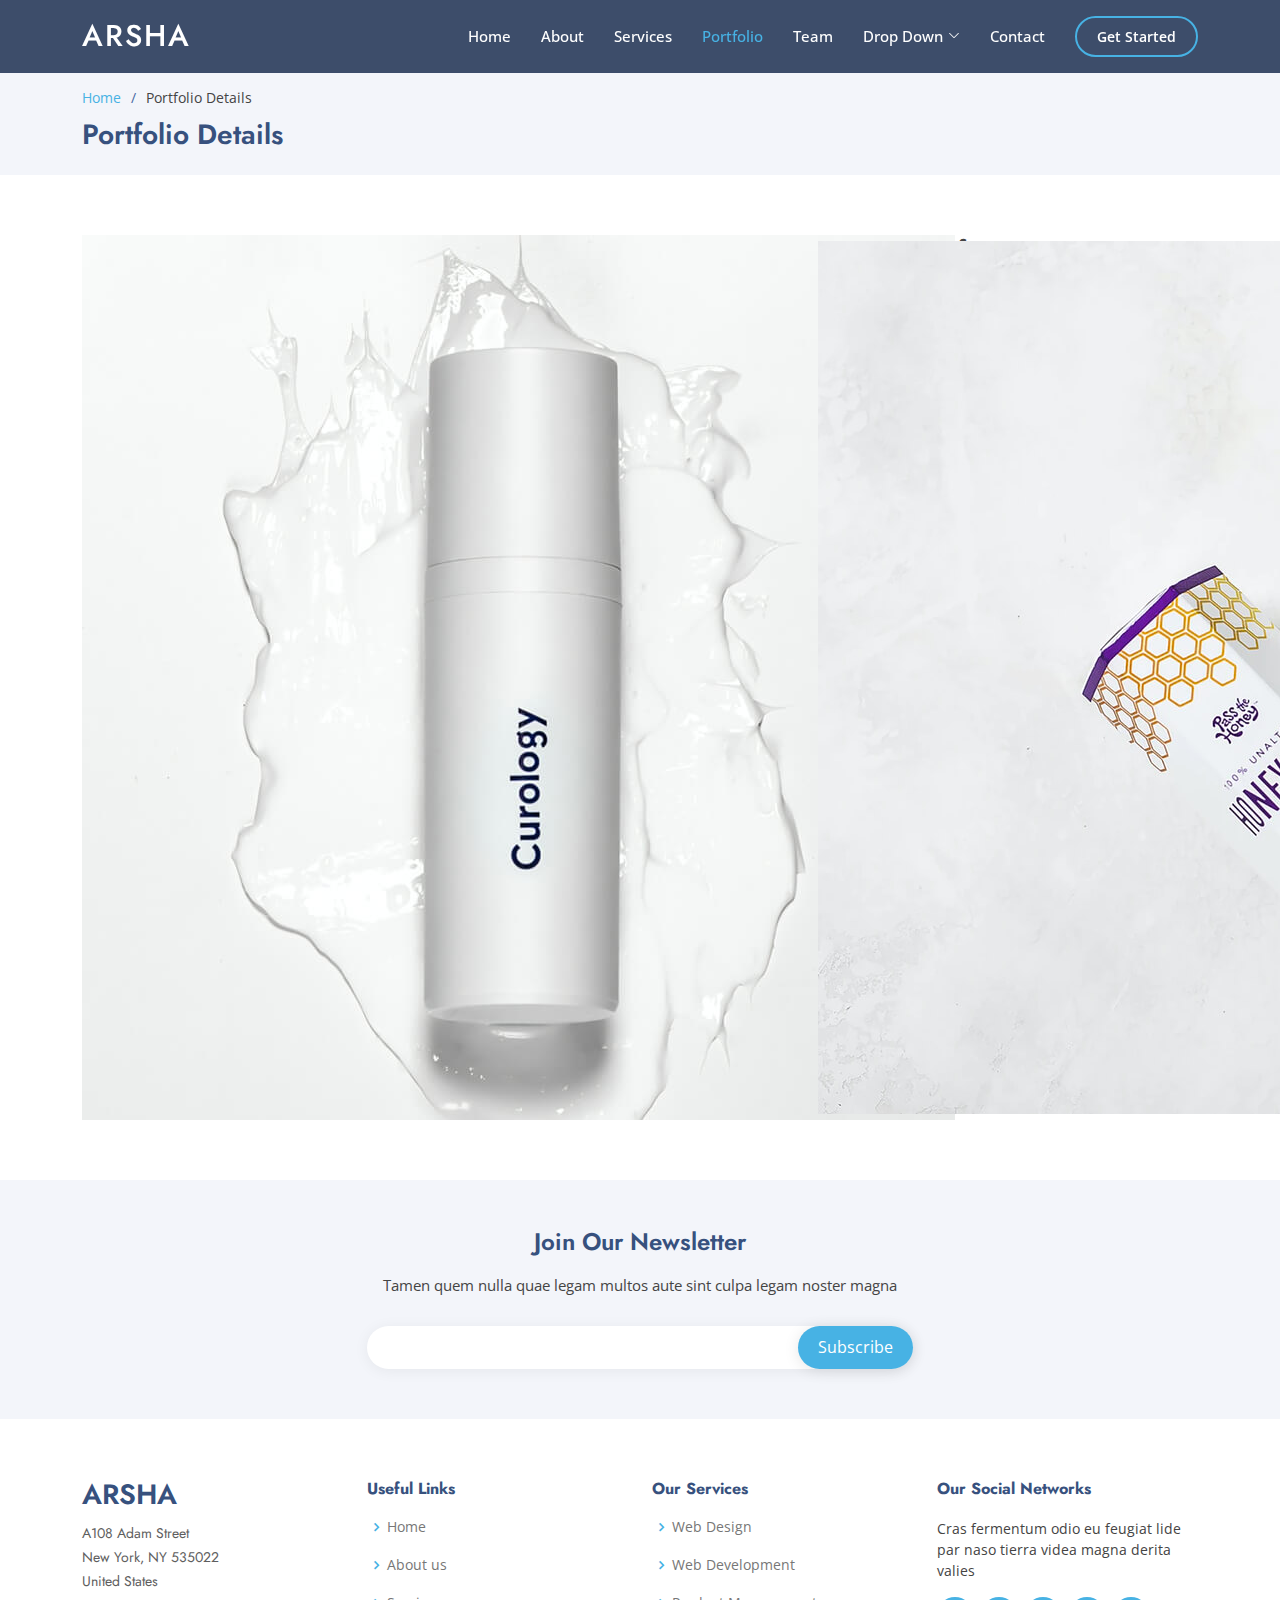
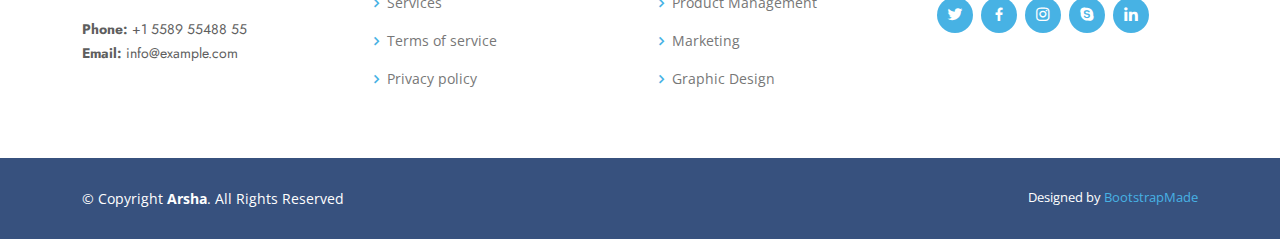
<file: portfolio-details.html>
<!DOCTYPE html>
<html lang="en">

<head>
  <meta charset="utf-8">
  <meta content="width=device-width, initial-scale=1.0" name="viewport">

  <title>Portfolio Details - Arsha Bootstrap Template</title>
  <meta content="" name="description">
  <meta content="" name="keywords">

  <!-- Favicons -->
  <link href="assets/img/favicon.png" rel="icon">
  <link href="assets/img/apple-touch-icon.png" rel="apple-touch-icon">

  <!-- Google Fonts -->
  <link href="https://fonts.googleapis.com/css?family=Open+Sans:300,300i,400,400i,600,600i,700,700i|Jost:300,300i,400,400i,500,500i,600,600i,700,700i|Poppins:300,300i,400,400i,500,500i,600,600i,700,700i" rel="stylesheet">

  <!-- Vendor CSS Files -->
  <link href="assets/vendor/aos/aos.css" rel="stylesheet">
  <link href="assets/vendor/bootstrap/css/bootstrap.min.css" rel="stylesheet">
  <link href="assets/vendor/bootstrap-icons/bootstrap-icons.css" rel="stylesheet">
  <link href="assets/vendor/boxicons/css/boxicons.min.css" rel="stylesheet">
  <link href="assets/vendor/glightbox/css/glightbox.min.css" rel="stylesheet">
  <link href="assets/vendor/remixicon/remixicon.css" rel="stylesheet">
  <link href="assets/vendor/swiper/swiper-bundle.min.css" rel="stylesheet">

  <!-- Template Main CSS File -->
  <link href="assets/css/style.css" rel="stylesheet">

  <!-- =======================================================
  * Template Name: Arsha - v4.4.0
  * Template URL: https://bootstrapmade.com/arsha-free-bootstrap-html-template-corporate/
  * Author: BootstrapMade.com
  * License: https://bootstrapmade.com/license/
  ======================================================== -->
</head>

<body>

  <!-- ======= Header ======= -->
  <header id="header" class="fixed-top header-inner-pages">
    <div class="container d-flex align-items-center">

      <h1 class="logo me-auto"><a href="index.html">Arsha</a></h1>
      <!-- Uncomment below if you prefer to use an image logo -->
      <!-- <a href="index.html" class="logo me-auto"><img src="assets/img/logo.png" alt="" class="img-fluid"></a>-->

      <nav id="navbar" class="navbar">
        <ul>
          <li><a class="nav-link scrollto " href="#hero">Home</a></li>
          <li><a class="nav-link scrollto" href="#about">About</a></li>
          <li><a class="nav-link scrollto" href="#services">Services</a></li>
          <li><a class="nav-link  active scrollto" href="#portfolio">Portfolio</a></li>
          <li><a class="nav-link scrollto" href="#team">Team</a></li>
          <li class="dropdown"><a href="#"><span>Drop Down</span> <i class="bi bi-chevron-down"></i></a>
            <ul>
              <li><a href="#">Drop Down 1</a></li>
              <li class="dropdown"><a href="#"><span>Deep Drop Down</span> <i class="bi bi-chevron-right"></i></a>
                <ul>
                  <li><a href="#">Deep Drop Down 1</a></li>
                  <li><a href="#">Deep Drop Down 2</a></li>
                  <li><a href="#">Deep Drop Down 3</a></li>
                  <li><a href="#">Deep Drop Down 4</a></li>
                  <li><a href="#">Deep Drop Down 5</a></li>
                </ul>
              </li>
              <li><a href="#">Drop Down 2</a></li>
              <li><a href="#">Drop Down 3</a></li>
              <li><a href="#">Drop Down 4</a></li>
            </ul>
          </li>
          <li><a class="nav-link scrollto" href="#contact">Contact</a></li>
          <li><a class="getstarted scrollto" href="#about">Get Started</a></li>
        </ul>
        <i class="bi bi-list mobile-nav-toggle"></i>
      </nav><!-- .navbar -->

    </div>
  </header><!-- End Header -->

  <main id="main">

    <!-- ======= Breadcrumbs ======= -->
    <section id="breadcrumbs" class="breadcrumbs">
      <div class="container">

        <ol>
          <li><a href="index.html">Home</a></li>
          <li>Portfolio Details</li>
        </ol>
        <h2>Portfolio Details</h2>

      </div>
    </section><!-- End Breadcrumbs -->

    <!-- ======= Portfolio Details Section ======= -->
    <section id="portfolio-details" class="portfolio-details">
      <div class="container">

        <div class="row gy-4">

          <div class="col-lg-8">
            <div class="portfolio-details-slider swiper-container">
              <div class="swiper-wrapper align-items-center">

                <div class="swiper-slide">
                  <img src="assets/img/portfolio/portfolio-1.jpg" alt="">
                </div>

                <div class="swiper-slide">
                  <img src="assets/img/portfolio/portfolio-2.jpg" alt="">
                </div>

                <div class="swiper-slide">
                  <img src="assets/img/portfolio/portfolio-3.jpg" alt="">
                </div>

              </div>
              <div class="swiper-pagination"></div>
            </div>
          </div>

          <div class="col-lg-4">
            <div class="portfolio-info">
              <h3>Project information</h3>
              <ul>
                <li><strong>Category</strong>: Web design</li>
                <li><strong>Client</strong>: ASU Company</li>
                <li><strong>Project date</strong>: 01 March, 2020</li>
                <li><strong>Project URL</strong>: <a href="#">www.example.com</a></li>
              </ul>
            </div>
            <div class="portfolio-description">
              <h2>This is an example of portfolio detail</h2>
              <p>
                Autem ipsum nam porro corporis rerum. Quis eos dolorem eos itaque inventore commodi labore quia quia. Exercitationem repudiandae officiis neque suscipit non officia eaque itaque enim. Voluptatem officia accusantium nesciunt est omnis tempora consectetur dignissimos. Sequi nulla at esse enim cum deserunt eius.
              </p>
            </div>
          </div>

        </div>

      </div>
    </section><!-- End Portfolio Details Section -->

  </main><!-- End #main -->

  <!-- ======= Footer ======= -->
  <footer id="footer">

    <div class="footer-newsletter">
      <div class="container">
        <div class="row justify-content-center">
          <div class="col-lg-6">
            <h4>Join Our Newsletter</h4>
            <p>Tamen quem nulla quae legam multos aute sint culpa legam noster magna</p>
            <form action="" method="post">
              <input type="email" name="email"><input type="submit" value="Subscribe">
            </form>
          </div>
        </div>
      </div>
    </div>

    <div class="footer-top">
      <div class="container">
        <div class="row">

          <div class="col-lg-3 col-md-6 footer-contact">
            <h3>Arsha</h3>
            <p>
              A108 Adam Street <br>
              New York, NY 535022<br>
              United States <br><br>
              <strong>Phone:</strong> +1 5589 55488 55<br>
              <strong>Email:</strong> info@example.com<br>
            </p>
          </div>

          <div class="col-lg-3 col-md-6 footer-links">
            <h4>Useful Links</h4>
            <ul>
              <li><i class="bx bx-chevron-right"></i> <a href="#">Home</a></li>
              <li><i class="bx bx-chevron-right"></i> <a href="#">About us</a></li>
              <li><i class="bx bx-chevron-right"></i> <a href="#">Services</a></li>
              <li><i class="bx bx-chevron-right"></i> <a href="#">Terms of service</a></li>
              <li><i class="bx bx-chevron-right"></i> <a href="#">Privacy policy</a></li>
            </ul>
          </div>

          <div class="col-lg-3 col-md-6 footer-links">
            <h4>Our Services</h4>
            <ul>
              <li><i class="bx bx-chevron-right"></i> <a href="#">Web Design</a></li>
              <li><i class="bx bx-chevron-right"></i> <a href="#">Web Development</a></li>
              <li><i class="bx bx-chevron-right"></i> <a href="#">Product Management</a></li>
              <li><i class="bx bx-chevron-right"></i> <a href="#">Marketing</a></li>
              <li><i class="bx bx-chevron-right"></i> <a href="#">Graphic Design</a></li>
            </ul>
          </div>

          <div class="col-lg-3 col-md-6 footer-links">
            <h4>Our Social Networks</h4>
            <p>Cras fermentum odio eu feugiat lide par naso tierra videa magna derita valies</p>
            <div class="social-links mt-3">
              <a href="#" class="twitter"><i class="bx bxl-twitter"></i></a>
              <a href="#" class="facebook"><i class="bx bxl-facebook"></i></a>
              <a href="#" class="instagram"><i class="bx bxl-instagram"></i></a>
              <a href="#" class="google-plus"><i class="bx bxl-skype"></i></a>
              <a href="#" class="linkedin"><i class="bx bxl-linkedin"></i></a>
            </div>
          </div>

        </div>
      </div>
    </div>

    <div class="container footer-bottom clearfix">
      <div class="copyright">
        &copy; Copyright <strong><span>Arsha</span></strong>. All Rights Reserved
      </div>
      <div class="credits">
        <!-- All the links in the footer should remain intact. -->
        <!-- You can delete the links only if you purchased the pro version. -->
        <!-- Licensing information: https://bootstrapmade.com/license/ -->
        <!-- Purchase the pro version with working PHP/AJAX contact form: https://bootstrapmade.com/arsha-free-bootstrap-html-template-corporate/ -->
        Designed by <a href="https://bootstrapmade.com/">BootstrapMade</a>
      </div>
    </div>
  </footer><!-- End Footer -->

  <div id="preloader"></div>
  <a href="#" class="back-to-top d-flex align-items-center justify-content-center"><i class="bi bi-arrow-up-short"></i></a>

  <!-- Vendor JS Files -->
  <script src="assets/vendor/aos/aos.js"></script>
  <script src="assets/vendor/bootstrap/js/bootstrap.bundle.min.js"></script>
  <script src="assets/vendor/glightbox/js/glightbox.min.js"></script>
  <script src="assets/vendor/isotope-layout/isotope.pkgd.min.js"></script>
  <script src="assets/vendor/php-email-form/validate.js"></script>
  <script src="assets/vendor/swiper/swiper-bundle.min.js"></script>
  <script src="assets/vendor/waypoints/noframework.waypoints.js"></script>

  <!-- Template Main JS File -->
  <script src="assets/js/main.js"></script>

</body>

</html>
</file>
<file: assets/css/style.css>
/**
* Template Name: Arsha - v4.4.0
* Template URL: https://bootstrapmade.com/arsha-free-bootstrap-html-template-corporate/
* Author: BootstrapMade.com
* License: https://bootstrapmade.com/license/
*/

/*--------------------------------------------------------------
# General
--------------------------------------------------------------*/
body {
  font-family: "Open Sans", sans-serif;
  color: #444444;
}

a {
  color: #47b2e4;
  text-decoration: none;
}

a:hover {
  color: #73c5eb;
  text-decoration: none;
}

h1, h2, h3, h4, h5, h6 {
  font-family: "Jost", sans-serif;
}

/*--------------------------------------------------------------
# Preloader
--------------------------------------------------------------*/
#preloader {
  position: fixed;
  top: 0;
  left: 0;
  right: 0;
  bottom: 0;
  z-index: 9999;
  overflow: hidden;
  background: #37517e;
}

#preloader:before {
  content: "";
  position: fixed;
  top: calc(50% - 30px);
  left: calc(50% - 30px);
  border: 6px solid #37517e;
  border-top-color: #fff;
  border-bottom-color: #fff;
  border-radius: 50%;
  width: 60px;
  height: 60px;
  -webkit-animation: animate-preloader 1s linear infinite;
  animation: animate-preloader 1s linear infinite;
}

@-webkit-keyframes animate-preloader {
  0% {
    transform: rotate(0deg);
  }
  100% {
    transform: rotate(360deg);
  }
}

@keyframes animate-preloader {
  0% {
    transform: rotate(0deg);
  }
  100% {
    transform: rotate(360deg);
  }
}
/*--------------------------------------------------------------
# Back to top button
--------------------------------------------------------------*/
.back-to-top {
  position: fixed;
  visibility: hidden;
  opacity: 0;
  right: 15px;
  bottom: 15px;
  z-index: 996;
  background: #47b2e4;
  width: 40px;
  height: 40px;
  border-radius: 50px;
  transition: all 0.4s;
}
.back-to-top i {
  font-size: 24px;
  color: #fff;
  line-height: 0;
}
.back-to-top:hover {
  background: #6bc1e9;
  color: #fff;
}
.back-to-top.active {
  visibility: visible;
  opacity: 1;
}

/*--------------------------------------------------------------
# Header
--------------------------------------------------------------*/
#header {
  transition: all 0.5s;
  z-index: 997;
  padding: 15px 0;
}
#header.header-scrolled, #header.header-inner-pages {
  background: rgba(40, 58, 90, 0.9);
}
#header .logo {
  font-size: 30px;
  margin: 0;
  padding: 0;
  line-height: 1;
  font-weight: 500;
  letter-spacing: 2px;
  text-transform: uppercase;
}
#header .logo a {
  color: #fff;
}
#header .logo img {
  max-height: 40px;
}

/*--------------------------------------------------------------
# Navigation Menu
--------------------------------------------------------------*/
/**
* Desktop Navigation 
*/
.navbar {
  padding: 0;
}
.navbar ul {
  margin: 0;
  padding: 0;
  display: flex;
  list-style: none;
  align-items: center;
}
.navbar li {
  position: relative;
}
.navbar a, .navbar a:focus {
  display: flex;
  align-items: center;
  justify-content: space-between;
  padding: 10px 0 10px 30px;
  font-size: 15px;
  font-weight: 500;
  color: #fff;
  white-space: nowrap;
  transition: 0.3s;
}
.navbar a i, .navbar a:focus i {
  font-size: 12px;
  line-height: 0;
  margin-left: 5px;
}
.navbar a:hover, .navbar .active, .navbar .active:focus, .navbar li:hover > a {
  color: #47b2e4;
}
.navbar .getstarted, .navbar .getstarted:focus {
  padding: 8px 20px;
  margin-left: 30px;
  border-radius: 50px;
  color: #fff;
  font-size: 14px;
  border: 2px solid #47b2e4;
  font-weight: 600;
}
.navbar .getstarted:hover, .navbar .getstarted:focus:hover {
  color: #fff;
  background: #31a9e1;
}
.navbar .dropdown ul {
  display: block;
  position: absolute;
  left: 14px;
  top: calc(100% + 30px);
  margin: 0;
  padding: 10px 0;
  z-index: 99;
  opacity: 0;
  visibility: hidden;
  background: #fff;
  box-shadow: 0px 0px 30px rgba(127, 137, 161, 0.25);
  transition: 0.3s;
  border-radius: 4px;
}
.navbar .dropdown ul li {
  min-width: 200px;
}
.navbar .dropdown ul a {
  padding: 10px 20px;
  font-size: 14px;
  text-transform: none;
  font-weight: 500;
  color: #0c3c53;
}
.navbar .dropdown ul a i {
  font-size: 12px;
}
.navbar .dropdown ul a:hover, .navbar .dropdown ul .active:hover, .navbar .dropdown ul li:hover > a {
  color: #47b2e4;
}
.navbar .dropdown:hover > ul {
  opacity: 1;
  top: 100%;
  visibility: visible;
}
.navbar .dropdown .dropdown ul {
  top: 0;
  left: calc(100% - 30px);
  visibility: hidden;
}
.navbar .dropdown .dropdown:hover > ul {
  opacity: 1;
  top: 0;
  left: 100%;
  visibility: visible;
}
@media (max-width: 1366px) {
  .navbar .dropdown .dropdown ul {
    left: -90%;
  }
  .navbar .dropdown .dropdown:hover > ul {
    left: -100%;
  }
}

/**
* Mobile Navigation 
*/
.mobile-nav-toggle {
  color: #fff;
  font-size: 28px;
  cursor: pointer;
  display: none;
  line-height: 0;
  transition: 0.5s;
}
.mobile-nav-toggle.bi-x {
  color: #fff;
}

@media (max-width: 991px) {
  .mobile-nav-toggle {
    display: block;
  }

  .navbar ul {
    display: none;
  }
}
.navbar-mobile {
  position: fixed;
  overflow: hidden;
  top: 0;
  right: 0;
  left: 0;
  bottom: 0;
  background: rgba(40, 58, 90, 0.9);
  transition: 0.3s;
  z-index: 999;
}
.navbar-mobile .mobile-nav-toggle {
  position: absolute;
  top: 15px;
  right: 15px;
}
.navbar-mobile ul {
  display: block;
  position: absolute;
  top: 55px;
  right: 15px;
  bottom: 15px;
  left: 15px;
  padding: 10px 0;
  border-radius: 10px;
  background-color: #fff;
  overflow-y: auto;
  transition: 0.3s;
}
.navbar-mobile a, .navbar-mobile a:focus {
  padding: 10px 20px;
  font-size: 15px;
  color: #37517e;
}
.navbar-mobile a:hover, .navbar-mobile .active, .navbar-mobile li:hover > a {
  color: #47b2e4;
}
.navbar-mobile .getstarted, .navbar-mobile .getstarted:focus {
  margin: 15px;
  color: #37517e;
}
.navbar-mobile .dropdown ul {
  position: static;
  display: none;
  margin: 10px 20px;
  padding: 10px 0;
  z-index: 99;
  opacity: 1;
  visibility: visible;
  background: #fff;
  box-shadow: 0px 0px 30px rgba(127, 137, 161, 0.25);
}
.navbar-mobile .dropdown ul li {
  min-width: 200px;
}
.navbar-mobile .dropdown ul a {
  padding: 10px 20px;
}
.navbar-mobile .dropdown ul a i {
  font-size: 12px;
}
.navbar-mobile .dropdown ul a:hover, .navbar-mobile .dropdown ul .active:hover, .navbar-mobile .dropdown ul li:hover > a {
  color: #47b2e4;
}
.navbar-mobile .dropdown > .dropdown-active {
  display: block;
}

/*--------------------------------------------------------------
# Hero Section
--------------------------------------------------------------*/
#hero {
  width: 100%;
  height: 80vh;
  background: #37517e;
}
#hero .container {
  padding-top: 72px;
}
#hero h1 {
  margin: 0 0 10px 0;
  font-size: 48px;
  font-weight: 700;
  line-height: 56px;
  color: #fff;
}
#hero h2 {
  color: rgba(255, 255, 255, 0.6);
  margin-bottom: 50px;
  font-size: 24px;
}
#hero .btn-get-started {
  font-family: "Jost", sans-serif;
  font-weight: 500;
  font-size: 16px;
  letter-spacing: 1px;
  display: inline-block;
  padding: 10px 28px 11px 28px;
  border-radius: 50px;
  transition: 0.5s;
  margin: 10px 0 0 0;
  color: #fff;
  background: #47b2e4;
}
#hero .btn-get-started:hover {
  background: #209dd8;
}
#hero .btn-watch-video {
  font-size: 16px;
  display: flex;
  align-items: center;
  transition: 0.5s;
  margin: 10px 0 0 25px;
  color: #fff;
  line-height: 1;
}
#hero .btn-watch-video i {
  line-height: 0;
  color: #fff;
  font-size: 32px;
  transition: 0.3s;
  margin-right: 8px;
}
#hero .btn-watch-video:hover i {
  color: #47b2e4;
}
#hero .animated {
  animation: up-down 2s ease-in-out infinite alternate-reverse both;
}
@media (max-width: 991px) {
  #hero {
    height: 100vh;
    text-align: center;
  }
  #hero .animated {
    -webkit-animation: none;
    animation: none;
  }
  #hero .hero-img {
    text-align: center;
  }
  #hero .hero-img img {
    width: 50%;
  }
}
@media (max-width: 768px) {
  #hero h1 {
    font-size: 28px;
    line-height: 36px;
  }
  #hero h2 {
    font-size: 18px;
    line-height: 24px;
    margin-bottom: 30px;
  }
  #hero .hero-img img {
    width: 70%;
  }
}
@media (max-width: 575px) {
  #hero .hero-img img {
    width: 80%;
  }
  #hero .btn-get-started {
    font-size: 16px;
    padding: 10px 24px 11px 24px;
  }
}

@-webkit-keyframes up-down {
  0% {
    transform: translateY(10px);
  }
  100% {
    transform: translateY(-10px);
  }
}

@keyframes up-down {
  0% {
    transform: translateY(10px);
  }
  100% {
    transform: translateY(-10px);
  }
}
/*--------------------------------------------------------------
# Sections General
--------------------------------------------------------------*/
section {
  padding: 60px 0;
  overflow: hidden;
}

.section-bg {
  background-color: #f3f5fa;
}

.section-title {
  text-align: center;
  padding-bottom: 30px;
}
.section-title h2 {
  font-size: 32px;
  font-weight: bold;
  text-transform: uppercase;
  margin-bottom: 20px;
  padding-bottom: 20px;
  position: relative;
  color: #37517e;
}
.section-title h2::before {
  content: "";
  position: absolute;
  display: block;
  width: 120px;
  height: 1px;
  background: #ddd;
  bottom: 1px;
  left: calc(50% - 60px);
}
.section-title h2::after {
  content: "";
  position: absolute;
  display: block;
  width: 40px;
  height: 3px;
  background: #47b2e4;
  bottom: 0;
  left: calc(50% - 20px);
}
.section-title p {
  margin-bottom: 0;
}

/*--------------------------------------------------------------
# Cliens
--------------------------------------------------------------*/
.cliens {
  padding: 12px 0;
  text-align: center;
}
.cliens img {
  max-width: 45%;
  transition: all 0.4s ease-in-out;
  display: inline-block;
  padding: 15px 0;
  filter: grayscale(100);
}
.cliens img:hover {
  filter: none;
  transform: scale(1.1);
}
@media (max-width: 768px) {
  .cliens img {
    max-width: 40%;
  }
}

/*--------------------------------------------------------------
# About Us
--------------------------------------------------------------*/
.about .content h3 {
  font-weight: 600;
  font-size: 26px;
}
.about .content ul {
  list-style: none;
  padding: 0;
}
.about .content ul li {
  padding-left: 28px;
  position: relative;
}
.about .content ul li + li {
  margin-top: 10px;
}
.about .content ul i {
  position: absolute;
  left: 0;
  top: 2px;
  font-size: 20px;
  color: #47b2e4;
  line-height: 1;
}
.about .content p:last-child {
  margin-bottom: 0;
}
.about .content .btn-learn-more {
  font-family: "Poppins", sans-serif;
  font-weight: 500;
  font-size: 14px;
  letter-spacing: 1px;
  display: inline-block;
  padding: 12px 32px;
  border-radius: 4px;
  transition: 0.3s;
  line-height: 1;
  color: #47b2e4;
  -webkit-animation-delay: 0.8s;
  animation-delay: 0.8s;
  margin-top: 6px;
  border: 2px solid #47b2e4;
}
.about .content .btn-learn-more:hover {
  background: #47b2e4;
  color: #fff;
  text-decoration: none;
}

/*--------------------------------------------------------------
# Key feature
--------------------------------------------------------------*/
.team .member {
  position: relative;
  box-shadow: 0px 2px 15px rgba(0, 0, 0, 0.1);
  padding: 30px;
  border-radius: 5px;
  background: #fff;
  transition: 0.5s;
}
.team .member .pic {
  overflow: hidden;
  width: 180px;
  border-radius: 50%;
}
.team .member .pic img {
  transition: ease-in-out 0.3s;
}
.team .member:hover {
  transform: translateY(-10px);
}
.team .member .member-info {
  padding-left: 30px;
}
.team .member h4 {
  font-weight: 700;
  margin-bottom: 5px;
  font-size: 20px;
  color: #37517e;
}
.team .member span {
  display: block;
  font-size: 15px;
  padding-bottom: 10px;
  position: relative;
  font-weight: 500;
}
.team .member span::after {
  content: "";
  position: absolute;
  display: block;
  width: 50px;
  height: 1px;
  background: #cbd6e9;
  bottom: 0;
  left: 0;
}
.team .member p {
  margin: 10px 0 0 0;
  font-size: 14px;
}
.team .member .social {
  margin-top: 12px;
  display: flex;
  align-items: center;
  justify-content: flex-start;
}
.team .member .social a {
  transition: ease-in-out 0.3s;
  display: flex;
  align-items: center;
  justify-content: center;
  border-radius: 50px;
  width: 32px;
  height: 32px;
  background: #eff2f8;
}
.team .member .social a i {
  color: #37517e;
  font-size: 16px;
  margin: 0 2px;
}
.team .member .social a:hover {
  background: #47b2e4;
}
.team .member .social a:hover i {
  color: #fff;
}
.team .member .social a + a {
  margin-left: 8px;
}

/*--------------------------------------------------------------
# Contact
--------------------------------------------------------------*/
.contact .info {
  border-top: 3px solid #47b2e4;
  border-bottom: 3px solid #47b2e4;
  padding: 30px;
  background: #fff;
  width: 100%;
  box-shadow: 0 0 24px 0 rgba(0, 0, 0, 0.1);
}
.contact .info i {
  font-size: 20px;
  color: #47b2e4;
  float: left;
  width: 44px;
  height: 44px;
  background: #e7f5fb;
  display: flex;
  justify-content: center;
  align-items: center;
  border-radius: 50px;
  transition: all 0.3s ease-in-out;
}
.contact .info h4 {
  padding: 0 0 0 60px;
  font-size: 22px;
  font-weight: 600;
  margin-bottom: 5px;
  color: #37517e;
}
.contact .info p {
  padding: 0 0 10px 60px;
  margin-bottom: 20px;
  font-size: 14px;
  color: #6182ba;
}
.contact .info .email p {
  padding-top: 5px;
}
.contact .info .social-links {
  padding-left: 60px;
}
.contact .info .social-links a {
  font-size: 18px;
  display: inline-block;
  background: #333;
  color: #fff;
  line-height: 1;
  padding: 8px 0;
  border-radius: 50%;
  text-align: center;
  width: 36px;
  height: 36px;
  transition: 0.3s;
  margin-right: 10px;
}
.contact .info .social-links a:hover {
  background: #47b2e4;
  color: #fff;
}
.contact .info .email:hover i, .contact .info .address:hover i, .contact .info .phone:hover i {
  background: #47b2e4;
  color: #fff;
}
.contact .php-email-form {
  width: 100%;
  border-top: 3px solid #47b2e4;
  border-bottom: 3px solid #47b2e4;
  padding: 30px;
  background: #fff;
  box-shadow: 0 0 24px 0 rgba(0, 0, 0, 0.12);
}
.contact .php-email-form .form-group {
  padding-bottom: 8px;
}
.contact .php-email-form .validate {
  display: none;
  color: red;
  margin: 0 0 15px 0;
  font-weight: 400;
  font-size: 13px;
}
.contact .php-email-form .error-message {
  display: none;
  color: #fff;
  background: #ed3c0d;
  text-align: left;
  padding: 15px;
  font-weight: 600;
}
.contact .php-email-form .error-message br + br {
  margin-top: 25px;
}
.contact .php-email-form .sent-message {
  display: none;
  color: #fff;
  background: #18d26e;
  text-align: center;
  padding: 15px;
  font-weight: 600;
}
.contact .php-email-form .loading {
  display: none;
  background: #fff;
  text-align: center;
  padding: 15px;
}
.contact .php-email-form .loading:before {
  content: "";
  display: inline-block;
  border-radius: 50%;
  width: 24px;
  height: 24px;
  margin: 0 10px -6px 0;
  border: 3px solid #18d26e;
  border-top-color: #eee;
  -webkit-animation: animate-loading 1s linear infinite;
  animation: animate-loading 1s linear infinite;
}
.contact .php-email-form .form-group {
  margin-bottom: 20px;
}
.contact .php-email-form label {
  padding-bottom: 8px;
}
.contact .php-email-form input, .contact .php-email-form textarea {
  border-radius: 0;
  box-shadow: none;
  font-size: 14px;
  border-radius: 4px;
}
.contact .php-email-form input:focus, .contact .php-email-form textarea:focus {
  border-color: #47b2e4;
}
.contact .php-email-form input {
  height: 44px;
}
.contact .php-email-form textarea {
  padding: 10px 12px;
}
.contact .php-email-form button[type=submit] {
  background: #47b2e4;
  border: 0;
  padding: 12px 34px;
  color: #fff;
  transition: 0.4s;
  border-radius: 50px;
}
.contact .php-email-form button[type=submit]:hover {
  background: #209dd8;
}
@-webkit-keyframes animate-loading {
  0% {
    transform: rotate(0deg);
  }
  100% {
    transform: rotate(360deg);
  }
}
@keyframes animate-loading {
  0% {
    transform: rotate(0deg);
  }
  100% {
    transform: rotate(360deg);
  }
}

/*--------------------------------------------------------------
# Breadcrumbs
--------------------------------------------------------------*/
.breadcrumbs {
  padding: 15px 0;
  background: #f3f5fa;
  min-height: 40px;
  margin-top: 72px;
}
@media (max-width: 992px) {
  .breadcrumbs {
    margin-top: 68px;
  }
}
.breadcrumbs h2 {
  font-size: 28px;
  font-weight: 600;
  color: #37517e;
}
.breadcrumbs ol {
  display: flex;
  flex-wrap: wrap;
  list-style: none;
  padding: 0 0 10px 0;
  margin: 0;
  font-size: 14px;
}
.breadcrumbs ol li + li {
  padding-left: 10px;
}
.breadcrumbs ol li + li::before {
  display: inline-block;
  padding-right: 10px;
  color: #4668a2;
  content: "/";
}

/*--------------------------------------------------------------
# Footer
--------------------------------------------------------------*/
#footer {
  font-size: 14px;
  background: #37517e;
}
#footer .footer-newsletter {
  padding: 50px 0;
  background: #f3f5fa;
  text-align: center;
  font-size: 15px;
  color: #444444;
}
#footer .footer-newsletter h4 {
  font-size: 24px;
  margin: 0 0 20px 0;
  padding: 0;
  line-height: 1;
  font-weight: 600;
  color: #37517e;
}
#footer .footer-newsletter form {
  margin-top: 30px;
  background: #fff;
  padding: 6px 10px;
  position: relative;
  border-radius: 50px;
  box-shadow: 0px 2px 15px rgba(0, 0, 0, 0.06);
  text-align: left;
}
#footer .footer-newsletter form input[type=email] {
  border: 0;
  padding: 4px 8px;
  width: calc(100% - 100px);
}
#footer .footer-newsletter form input[type=submit] {
  position: absolute;
  top: 0;
  right: 0;
  bottom: 0;
  border: 0;
  background: none;
  font-size: 16px;
  padding: 0 20px;
  background: #47b2e4;
  color: #fff;
  transition: 0.3s;
  border-radius: 50px;
  box-shadow: 0px 2px 15px rgba(0, 0, 0, 0.1);
}
#footer .footer-newsletter form input[type=submit]:hover {
  background: #209dd8;
}
#footer .footer-top {
  padding: 60px 0 30px 0;
  background: #fff;
}
#footer .footer-top .footer-contact {
  margin-bottom: 30px;
}
#footer .footer-top .footer-contact h3 {
  font-size: 28px;
  margin: 0 0 10px 0;
  padding: 2px 0 2px 0;
  line-height: 1;
  text-transform: uppercase;
  font-weight: 600;
  color: #37517e;
}
#footer .footer-top .footer-contact p {
  font-size: 14px;
  line-height: 24px;
  margin-bottom: 0;
  font-family: "Jost", sans-serif;
  color: #5e5e5e;
}
#footer .footer-top h4 {
  font-size: 16px;
  font-weight: bold;
  color: #37517e;
  position: relative;
  padding-bottom: 12px;
}
#footer .footer-top .footer-links {
  margin-bottom: 30px;
}
#footer .footer-top .footer-links ul {
  list-style: none;
  padding: 0;
  margin: 0;
}
#footer .footer-top .footer-links ul i {
  padding-right: 2px;
  color: #47b2e4;
  font-size: 18px;
  line-height: 1;
}
#footer .footer-top .footer-links ul li {
  padding: 10px 0;
  display: flex;
  align-items: center;
}
#footer .footer-top .footer-links ul li:first-child {
  padding-top: 0;
}
#footer .footer-top .footer-links ul a {
  color: #777777;
  transition: 0.3s;
  display: inline-block;
  line-height: 1;
}
#footer .footer-top .footer-links ul a:hover {
  text-decoration: none;
  color: #47b2e4;
}
#footer .footer-top .social-links a {
  font-size: 18px;
  display: inline-block;
  background: #47b2e4;
  color: #fff;
  line-height: 1;
  padding: 8px 0;
  margin-right: 4px;
  border-radius: 50%;
  text-align: center;
  width: 36px;
  height: 36px;
  transition: 0.3s;
}
#footer .footer-top .social-links a:hover {
  background: #209dd8;
  color: #fff;
  text-decoration: none;
}
#footer .footer-bottom {
  padding-top: 30px;
  padding-bottom: 30px;
  color: #fff;
}
#footer .copyright {
  float: left;
}
#footer .credits {
  float: right;
  font-size: 13px;
}
#footer .credits a {
  transition: 0.3s;
}
@media (max-width: 768px) {
  #footer .footer-bottom {
    padding-top: 20px;
    padding-bottom: 20px;
  }
  #footer .copyright, #footer .credits {
    text-align: center;
    float: none;
  }
  #footer .credits {
    padding-top: 4px;
  }
}
@media only screen and (max-width: 1050px) {
  .services-text{
    height: fit-content !important;
  }
}
.send-email{
  background: #47b2e4;
  border: 0;
  padding: 12px 34px;
  color: #fff;
  transition: 0.4s;
  border-radius: 50px;
}
</file>
